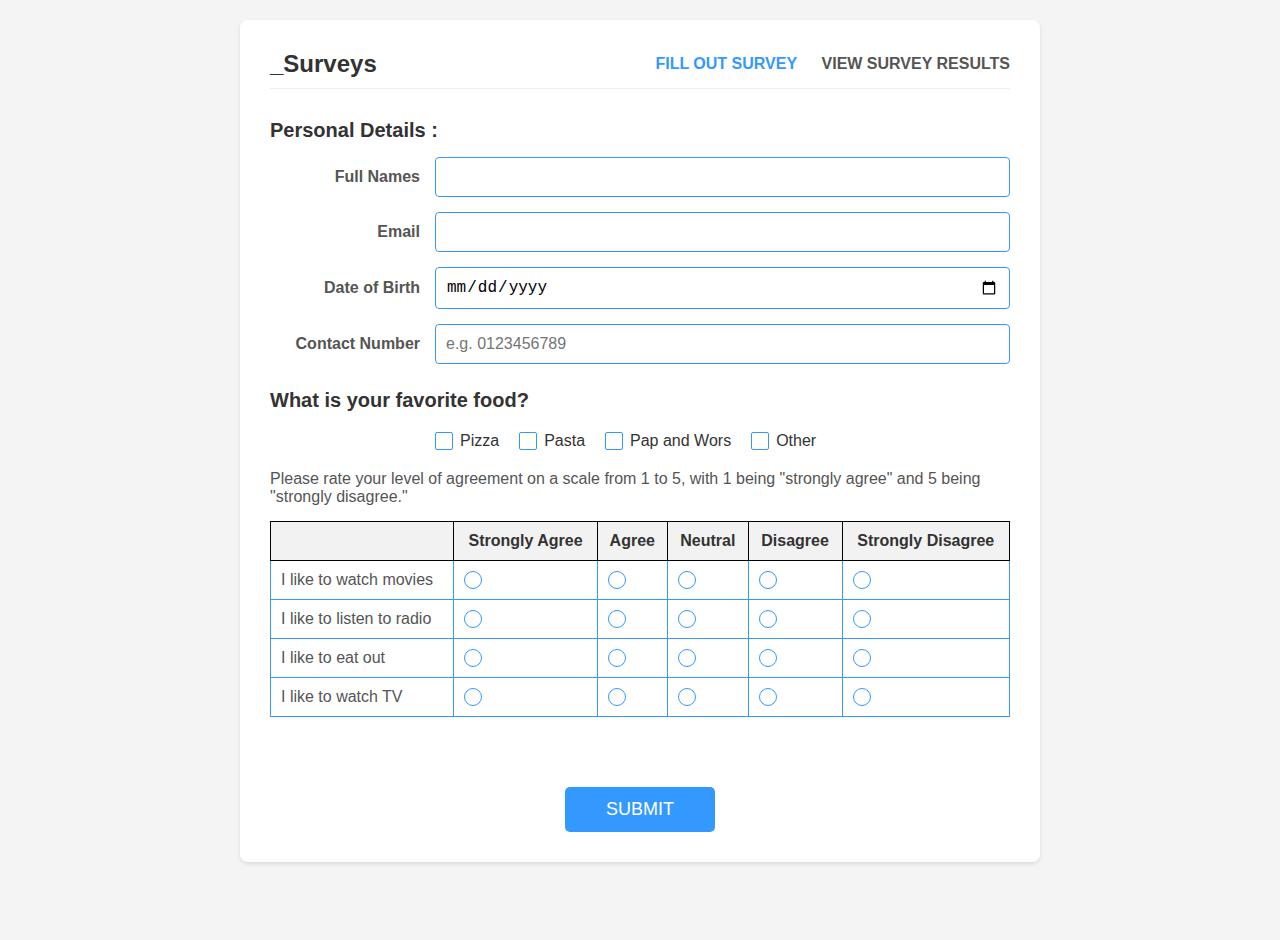
<file: frontend/index.html>
<!DOCTYPE html>
<html lang="en">
<head>
    <meta charset="UTF-8">
    <meta name="viewport" content="width=device-width, initial-scale=1.0">
    <title>Fill Out Survey</title>
    <link rel="stylesheet" href="style.css">
</head>
<body class="home-page">
    <div class="container">
        <div class="header">
            <div class="logo">_Surveys</div>
            <div class="nav-links">
                <a href="index.html" class="link-fill-out-survey">FILL OUT SURVEY</a>
                <a href="results.html" class="link-view-results">VIEW SURVEY RESULTS</a>
            </div>
        </div>


        <form id="surveyForm">
            <div class="section-title">Personal Details :</div>
            <div class="form-group">
                <label for="fullName">Full Names</label>
                <input type="text" id="fullName" name="fullName" required>
            </div>
            <div class="form-group">
                <label for="email">Email</label>
                <input type="email" id="email" name="email" required>
            </div>
            <div class="form-group">
                <label for="dateOfBirth">Date of Birth</label>
                <input type="date" id="dateOfBirth" name="dateOfBirth" required>
            </div>
            <div class="form-group">
                <label for="contactNumber">Contact Number</label>
                <input type="tel" id="contactNumber" name="contactNumber" pattern="[0-9]{10}" placeholder="e.g. 0123456789" required>
            </div>

            <div class="section-title">What is your favorite food?</div>
            <div class="checkbox-group">
                <label></label>
                <div class="checkbox-options">
                    <label class="checkbox-option">
                        <input type="radio" name="favouriteFoods" value="Pizza" required>
                        <span class="checkmark"></span> Pizza
                    </label>
                    <label class="checkbox-option">
                        <input type="radio" name="favouriteFoods" value="Pasta">
                        <span class="checkmark"></span>
                        Pasta
                    </label>
                    <label class="checkbox-option">
                        <input type="radio" name="favouriteFoods" value="Pap and Wors">
                        <span class="checkmark"></span>
                        Pap and Wors
                    </label>
                    <label class="checkbox-option">
                        <input type="radio" name="favouriteFoods" value="Others">
                        <span class="checkmark"></span>
                        Other
                    </label>
                </div>
            </div>

            <p class="rating-prompt">Please rate your level of agreement on a scale from 1 to 5, with 1 being "strongly agree" and 5 being "strongly disagree."</p>

            <table class="rating-table">
                <thead>
                    <tr>
                        <th></th>
                        <th>Strongly Agree</th>
                        <th>Agree</th>
                        <th>Neutral</th>
                        <th>Disagree</th>
                        <th>Strongly Disagree</th>
                    </tr>
                </thead>
                <tbody>
                    <tr>
                        <td>I like to watch movies</td>
                        <td>
                            <label class="checkbox-option">
                                <input type="radio" name="watchMovies" value="Strongly Agree" required>
                                <span class="checkmark round"></span> </label>
                        </td>
                        <td>
                            <label class="checkbox-option">
                                <input type="radio" name="watchMovies" value="Agree">
                                <span class="checkmark round"></span>
                            </label>
                        </td>
                        <td>
                            <label class="checkbox-option">
                                <input type="radio" name="watchMovies" value="Neutral">
                                <span class="checkmark round"></span>
                            </label>
                        </td>
                        <td>
                            <label class="checkbox-option">
                                <input type="radio" name="watchMovies" value="Disagree">
                                <span class="checkmark round"></span>
                            </label>
                        </td>
                        <td>
                            <label class="checkbox-option">
                                <input type="radio" name="watchTV" value="Strongly Disagree">
                                <span class="checkmark round"></span>
                            </label>
                        </td>
                    </tr>
                    <tr>
                        <td>I like to listen to radio</td>
                        <td>
                            <label class="checkbox-option">
                                <input type="radio" name="listenRadio" value="Strongly Agree" required>
                                <span class="checkmark round"></span>
                            </label>
                        </td>
                        <td>
                            <label class="checkbox-option">
                                <input type="radio" name="listenRadio" value="Agree">
                                <span class="checkmark round"></span>
                            </label>
                        </td>
                        <td>
                            <label class="checkbox-option">
                                <input type="radio" name="listenRadio" value="Neutral">
                                <span class="checkmark round"></span>
                            </label>
                        </td>
                        <td>
                            <label class="checkbox-option">
                                <input type="radio" name="listenRadio" value="Disagree">
                                <span class="checkmark round"></span>
                            </label>
                        </td>
                        <td>
                            <label class="checkbox-option">
                                <input type="radio" name="listenRadio" value="Strongly Disagree">
                                <span class="checkmark round"></span>
                            </label>
                        </td>
                    </tr>
                    <tr>
                        <td>I like to eat out</td>
                        <td>
                            <label class="checkbox-option">
                                <input type="radio" name="eatOut" value="Strongly Agree" required>
                                <span class="checkmark round"></span>
                            </label>
                        </td>
                        <td>
                            <label class="checkbox-option">
                                <input type="radio" name="eatOut" value="Agree">
                                <span class="checkmark round"></span>
                            </label>
                        </td>
                        <td>
                            <label class="checkbox-option">
                                <input type="radio" name="eatOut" value="Neutral">
                                <span class="checkmark round"></span>
                            </label>
                        </td>
                        <td>
                            <label class="checkbox-option">
                                <input type="radio" name="eatOut" value="Disagree">
                                <span class="checkmark round"></span>
                            </label>
                        </td>
                        <td>
                            <label class="checkbox-option">
                                <input type="radio" name="eatOut" value="Strongly Disagree">
                                <span class="checkmark round"></span>
                            </label>
                        </td>
                    </tr>
                    <tr>
                        <td>I like to watch TV</td>
                        <td>
                            <label class="checkbox-option">
                                <input type="radio" name="watchTV" value="Strongly Agree" required>
                                <span class="checkmark round"></span>
                            </label>
                        </td>
                        <td>
                            <label class="checkbox-option">
                                <input type="radio" name="watchTV" value="Agree">
                                <span class="checkmark round"></span>
                            </label>
                        </td>
                        <td>
                            <label class="checkbox-option">
                                <input type="radio" name="watchTV" value="Neutral">
                                <span class="checkmark round"></span>
                            </label>
                        </td>
                        <td>
                            <label class="checkbox-option">
                                <input type="radio" name="watchTV" value="Disagree">
                                <span class="checkmark round"></span>
                            </label>
                        </td>
                        <td>
                            <label class="checkbox-option">
                                <input type="radio" name="watchTV" value="Strongly Disagree">
                                <span class="checkmark round"></span>
                            </label>
                        </td>
                    </tr>
                </tbody>
            </table>
            
            <div class="message-container">
                <div id="formMessage"></div>
            </div>

            <button type="submit" class="submit-button">SUBMIT</button>
        </form>
    </div>

    <script src="script.js"></script>
</body>
</html>
</file>
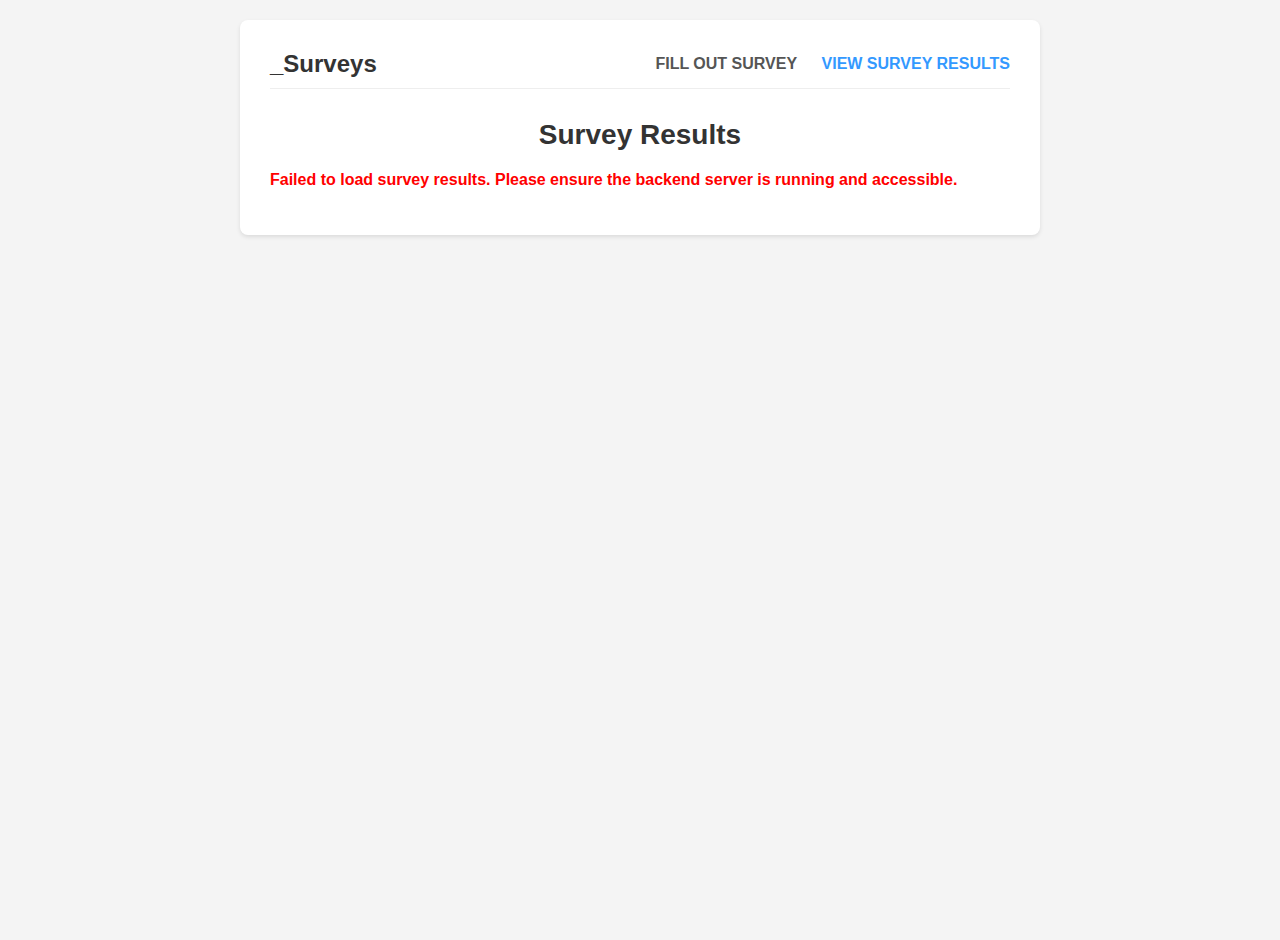
<file: frontend/results.html>
<!DOCTYPE html>
<html lang="en">
<head>
    <meta charset="UTF-8">
    <meta name="viewport" content="width=device-width, initial-scale=1.0">
    <title>Survey Results</title>
    <link rel="stylesheet" href="style.css">
</head>
<body class="results-page"> <div class="container">
        <div class="header">
            <div class="logo">_Surveys</div>
            <div class="nav-links">
                <a href="index.html" class="link-fill-out-survey">FILL OUT SURVEY</a> <a href="results.html" class="link-view-results">VIEW SURVEY RESULTS</a> </div>
        </div>

        <h1>Survey Results</h1>

        <div id="resultsContent">
            </div>
    </div>

    <script src="resultsScript.js"></script>
</body>
</html>
</file>
<file: frontend/style.css>
/* style.css */

/* Define CSS Variables for easy color changes */
:root {
    --primary-blue: #3399FF; /* Lighter blue for links, borders, selected states */
    --darker-blue: #0066CC; /* Darker blue for hover states */
    --header-border-color: black; /* Black for table header lines */
    --default-text-color: #333;
    --light-grey-bg: #f4f4f4;
    --white-bg: #fff;
    --border-grey: #eee;
    --label-color: #555;
    --error-color: red;
    --success-color: green;
}

body {
    font-family: Arial, sans-serif;
    margin: 0;
    padding: 20px;
    background-color: var(--light-grey-bg);
    display: flex;
    justify-content: center;
    align-items: flex-start; /* Align to top */
    min-height: 100vh;
    color: var(--default-text-color);
}

.container {
    background-color: var(--white-bg);
    padding: 30px;
    border-radius: 8px;
    box-shadow: 0 2px 4px rgba(0, 0, 0, 0.1);
    width: 800px;
    max-width: 95%;
    box-sizing: border-box;
}

.header {
    display: flex;
    justify-content: space-between;
    align-items: center;
    margin-bottom: 30px;
    padding-bottom: 10px;
    border-bottom: 1px solid var(--border-grey);
}

.header .logo {
    font-size: 24px;
    font-weight: bold;
    color: var(--default-text-color);
}

.nav-links a {
    margin-left: 20px;
    text-decoration: none;
    color: var(--primary-blue); /* Default link color */
    font-weight: bold;
}

.nav-links a:hover {
    text-decoration: underline;
}

/* --- Active Link Styling --- */
body.home-page .nav-links .link-fill-out-survey {
    color: var(--primary-blue);
    text-decoration: none;
}
body.home-page .nav-links .link-view-results {
    color: var(--label-color); /* Normal/less prominent color for inactive */
}

body.results-page .nav-links .link-view-results {
    color: var(--primary-blue);
    text-decoration: none;
}
body.results-page .nav-links .link-fill-out-survey {
    color: var(--label-color); /* Normal/less prominent color for inactive */
}


h1 {
    text-align: center;
    margin-bottom: 20px;
    color: var(--default-text-color);
    font-size: 28px;
}

/* --- Form Specific Styles (for index.html) --- */
.section-title {
    font-size: 20px;
    font-weight: bold;
    margin-top: 25px;
    margin-bottom: 15px;
    color: var(--default-text-color);
}

.form-group {
    margin-bottom: 15px;
    display: flex;
    align-items: center;
}

.form-group label {
    flex: 0 0 150px;
    margin-right: 15px;
    font-weight: bold;
    color: var(--label-color);
    text-align: right;
}

.form-group input[type="text"],
.form-group input[type="email"],
.form-group input[type="date"],
.form-group input[type="tel"] {
    flex-grow: 1;
    padding: 10px;
    /* --- NEW: Always blue border for input fields --- */
    border: 1px solid var(--primary-blue);
    border-radius: 4px;
    font-size: 16px;
    box-sizing: border-box;
    transition: border-color 0.3s ease, box-shadow 0.3s ease;
}

/* Remove separate focus style as it's now always blue */
.form-group input[type="text"]:focus,
.form-group input[type="email"]:focus,
.form-group input[type="date"]:focus,
.form-group input[type="tel"]:focus {
    outline: none;
    box-shadow: 0 0 0 2px rgba(51, 153, 255, 0.5); /* A subtle glow on focus */
}


.checkbox-group {
    margin-top: 20px;
    margin-bottom: 20px;
    display: flex;
    align-items: center;
}

.checkbox-group > label {
    flex: 0 0 150px;
    margin-right: 15px;
    font-weight: bold;
    color: var(--label-color);
    text-align: right;
}

.checkbox-options {
    display: flex;
    gap: 20px;
}

/* Base style for custom checkbox/radio labels */
.checkbox-option {
    display: flex;
    align-items: center;
    position: relative;
    cursor: pointer;
    user-select: none;
    padding-left: 25px; /* Space for the custom indicator */
}

/* Hide the default radio/checkbox input */
.checkbox-option input[type="radio"],
.checkbox-option input[type="checkbox"] {
    position: absolute;
    opacity: 0;
    cursor: pointer;
    height: 0;
    width: 0;
}

/* Custom indicator base (square or circle) */
.checkbox-option .checkmark {
    position: absolute;
    left: 0;
    top: 50%;
    transform: translateY(-50%); /* Vertically center */
    height: 18px; /* Slightly smaller size */
    width: 18px;
    background-color: var(--white-bg); /* White background for unselected */
    border: 1px solid var(--primary-blue); /* Blue border, 1px thick */
    box-sizing: border-box;
}

/* --- Specific styling for "Favorite Food" (Square Checkbox Look using Radio) --- */
.checkbox-group .checkmark {
    border-radius: 2px; /* Make it square */
}

/* --- Specific styling for "Rating Table" (Circular Radio Buttons) --- */
.rating-table .checkmark {
    border-radius: 50%; /* Make it circular */
}

/* On hover, add a slightly darker background */
.checkbox-option:hover input ~ .checkmark {
    background-color: #ddd; /* A light grey on hover */
}

/* When the input is checked */
.checkbox-option input:checked ~ .checkmark {
    background-color: var(--primary-blue); /* Blue fill when selected */
}

/* Create the inner dot/check mark */
.checkmark:after {
    content: "";
    position: absolute;
    display: none;
}

/* Show the inner dot/check mark when checked */
.checkbox-option input:checked ~ .checkmark:after {
    display: block;
}

/* Style the inner dot/check mark for radios (circular) */
.rating-table .checkmark:after {
    left: 6px; /* Center the dot */
    top: 6px;
    width: 6px;
    height: 6px;
    border-radius: 50%;
    background: var(--white-bg); /* White dot */
}

/* Style the inner checkmark for checkboxes (square) */
.checkbox-group .checkmark:after {
    left: 6px; /* Position checkmark */
    top: 3px;
    width: 5px;
    height: 10px;
    border: solid white;
    border-width: 0 2px 2px 0;
    transform: rotate(45deg);
}


.rating-prompt {
    font-size: 16px;
    margin-top: 20px;
    margin-bottom: 15px;
    color: var(--label-color);
}

.rating-table {
    width: 100%;
    border-collapse: collapse;
    margin-top: 15px;
}

.rating-table th {
    /* --- NEW: Black border for header cells --- */
    border: 1px solid var(--header-border-color);
    padding: 10px;
    text-align: center;
    background-color: #f2f2f2; /* Light grey header background */
    font-weight: bold;
    color: var(--default-text-color);
}

.rating-table td {
    /* --- NEW: Blue border for data cells --- */
    border: 1px solid var(--primary-blue);
    padding: 10px;
    text-align: center;
}

.rating-table td:first-child {
    text-align: left;
    font-weight: normal;
    color: var(--label-color);
}


.submit-button {
    display: block;
    width: 150px;
    padding: 12px;
    background-color: var(--primary-blue);
    color: white;
    border: none;
    border-radius: 5px;
    font-size: 18px;
    cursor: pointer;
    margin: 30px auto 0 auto;
    transition: background-color 0.3s ease;
}

.submit-button:hover {
    background-color: var(--darker-blue);
}

/* --- Message Placement --- */
.message-container {
    text-align: center;
    margin-top: 15px;
    min-height: 25px;
}

.error-message {
    color: var(--error-color);
    font-size: 0.9em;
}

.server-error-message {
    color: var(--error-color);
    font-size: 1em;
    font-weight: bold;
}

.success-message {
    color: var(--success-color);
    font-size: 1em;
    font-weight: bold;
}

/* --- Survey Results Specific Styles (for results.html) --- */
.results-grid {
    /* Removed grid-template-columns and display: grid */
    margin-top: 30px;
}

/* Style for each section div within results-grid */
.results-section {
    margin-bottom: 25px; /* Adds space between sections */
}

.results-section div {
    display: flex; /* Keep key-value pairs on one line */
    justify-content: space-between; /* Push value to the right */
    padding: 5px 0;
    border-bottom: 1px dashed var(--border-grey); /* Dashed separator */
}

.results-section div:last-child {
    border-bottom: none; /* No border for the last item in a section */
}

.results-grid strong {
    color: var(--default-text-color);
}

.results-grid span.result-value {
    color: var(--primary-blue);
    font-weight: bold;
}

.no-surveys-message {
    text-align: center;
    font-size: 1.2em;
    color: var(--label-color);
    margin-top: 50px;
    padding: 20px;
    border: 1px dashed #ccc;
    border-radius: 5px;
    background-color: #f9f9f9;
}
</file>
